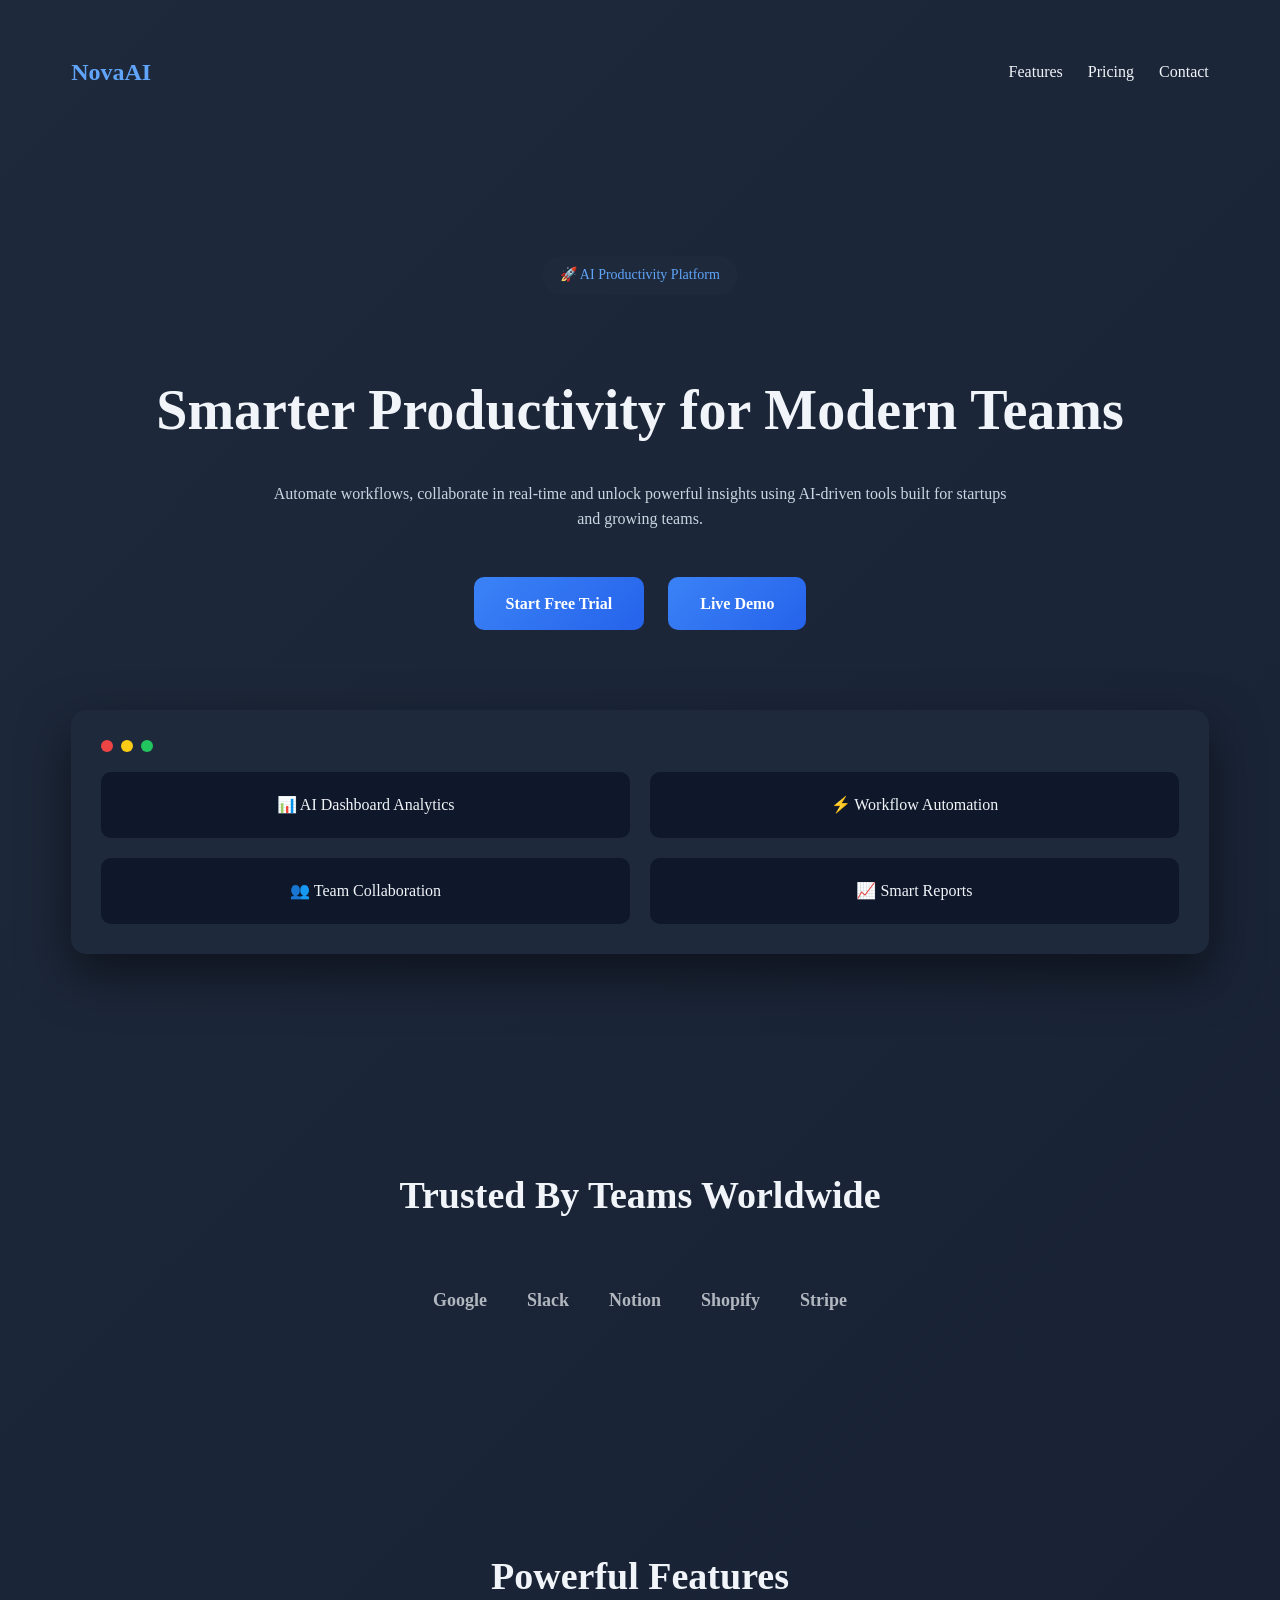
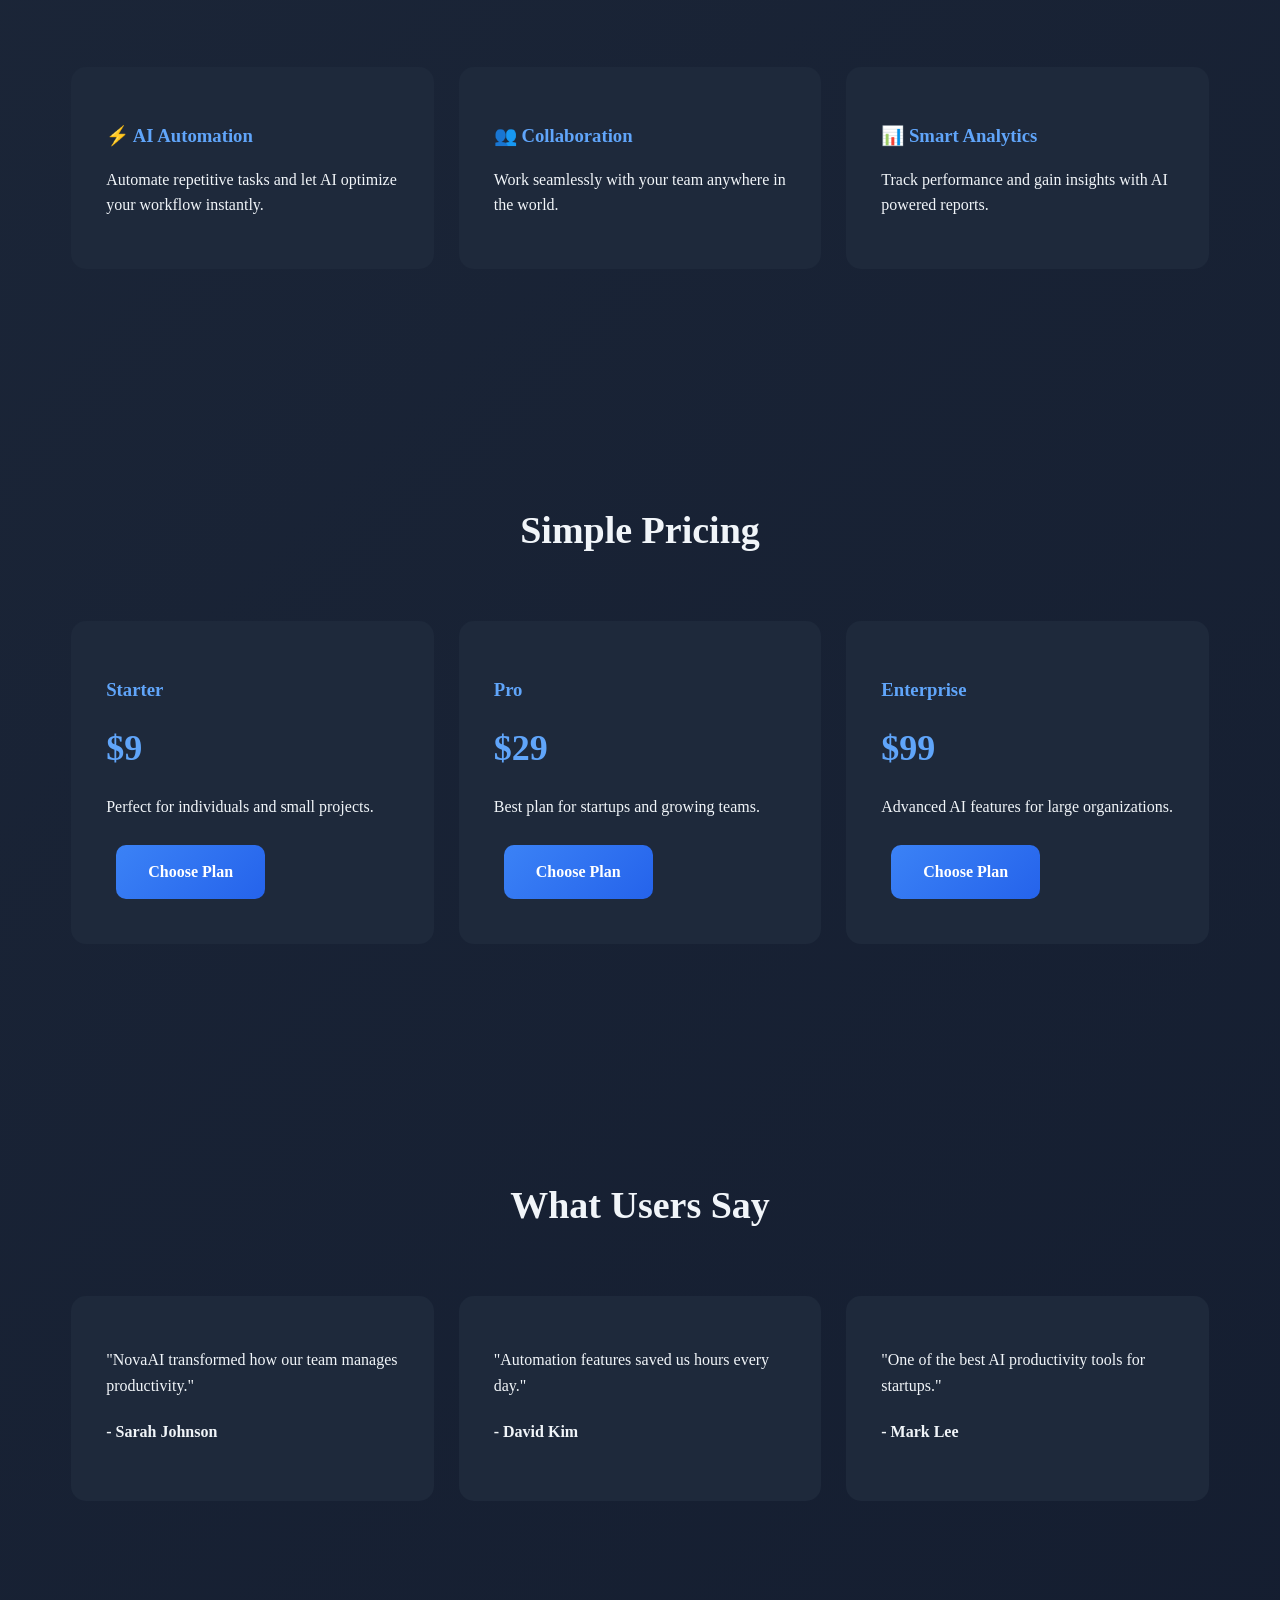
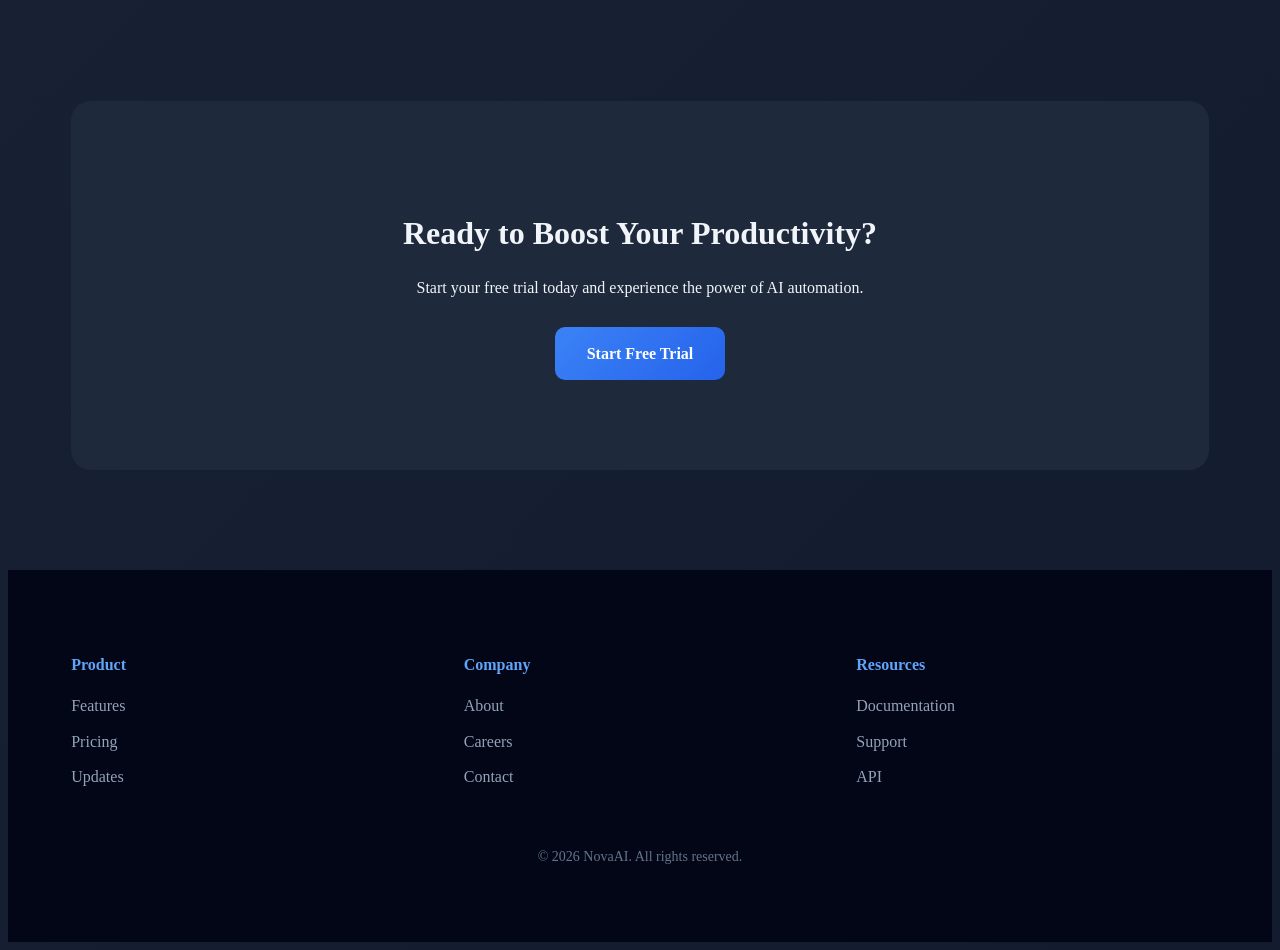
<file: index.html>
<!DOCTYPE html>
<html lang="en">
<head>

<meta charset="UTF-8">
<meta name="viewport" content="width=device-width, initial-scale=1.0">

<title>NovaAI - AI SaaS Landing Page</title>

<link rel="stylesheet" href="style.css">

</head>

<body>

<div class="container">

<nav>
<h2>NovaAI</h2>

<ul>
<li><a href="feature.html">Features</a></li>
<li><a href="pricing.html">Pricing</a></li>
<li><a href="contact.html">Contact</a></li>
</ul>

</nav>


<section class="hero">

<div class="badge">🚀 AI Productivity Platform</div>

<h1>Smarter Productivity for Modern Teams</h1>

<p>
Automate workflows, collaborate in real-time and unlock powerful insights
using AI-driven tools built for startups and growing teams.
</p>

<a href="#" class="btn">Start Free Trial</a>
<a href="#" class="btn">Live Demo</a>


<div class="mockup">

<div class="mockup-header">
<div class="dot red"></div>
<div class="dot yellow"></div>
<div class="dot green"></div>
</div>

<div class="mockup-content">
<div class="box">📊 AI Dashboard Analytics</div>
<div class="box">⚡ Workflow Automation</div>
<div class="box">👥 Team Collaboration</div>
<div class="box">📈 Smart Reports</div>
</div>

</div>

</section>

</div>


<section>

<div class="container">

<h2 class="section-title">Trusted By Teams Worldwide</h2>

<div class="logos">
<span>Google</span>
<span>Slack</span>
<span>Notion</span>
<span>Shopify</span>
<span>Stripe</span>
</div>

</div>

</section>



<section>

<div class="container">

<h2 class="section-title">Powerful Features</h2>

<div class="grid">

<div class="card">
<h3>⚡ AI Automation</h3>
<p>Automate repetitive tasks and let AI optimize your workflow instantly.</p>
</div>

<div class="card">
<h3>👥 Collaboration</h3>
<p>Work seamlessly with your team anywhere in the world.</p>
</div>

<div class="card">
<h3>📊 Smart Analytics</h3>
<p>Track performance and gain insights with AI powered reports.</p>
</div>

</div>

</div>

</section>



<section>

<div class="container">

<h2 class="section-title">Simple Pricing</h2>

<div class="grid">

<div class="card">
<h3>Starter</h3>
<div class="price">$9</div>
<p>Perfect for individuals and small projects.</p>
<a href="#" class="btn">Choose Plan</a>
</div>

<div class="card">
<h3>Pro</h3>
<div class="price">$29</div>
<p>Best plan for startups and growing teams.</p>
<a href="#" class="btn">Choose Plan</a>
</div>

<div class="card">
<h3>Enterprise</h3>
<div class="price">$99</div>
<p>Advanced AI features for large organizations.</p>
<a href="#" class="btn">Choose Plan</a>
</div>

</div>

</div>

</section>



<section>

<div class="container">

<h2 class="section-title">What Users Say</h2>

<div class="grid">

<div class="card">
<p>"NovaAI transformed how our team manages productivity."</p>
<h4>- Sarah Johnson</h4>
</div>

<div class="card">
<p>"Automation features saved us hours every day."</p>
<h4>- David Kim</h4>
</div>

<div class="card">
<p>"One of the best AI productivity tools for startups."</p>
<h4>- Mark Lee</h4>
</div>

</div>

</div>

</section>



<section>

<div class="container">

<div class="cta">

<h2>Ready to Boost Your Productivity?</h2>

<p>Start your free trial today and experience the power of AI automation.</p>

<a href="#" class="btn">Start Free Trial</a>

</div>

</div>

</section>



<footer>

<div class="container footer-container">

<div class="footer-grid">

<div class="footer-col">
<h4>Product</h4>
<ul>
<li>Features</li>
<li>Pricing</li>
<li>Updates</li>
</ul>
</div>

<div class="footer-col">
<h4>Company</h4>
<ul>
<li>About</li>
<li>Careers</li>
<li>Contact</li>
</ul>
</div>

<div class="footer-col">
<h4>Resources</h4>
<ul>
<li>Documentation</li>
<li>Support</li>
<li>API</li>
</ul>
</div>

</div>

<p class="copyright">© 2026 NovaAI. All rights reserved.</p>

</div>

</footer>
<script src="script.js"></script>

</body>
</html>
</file>
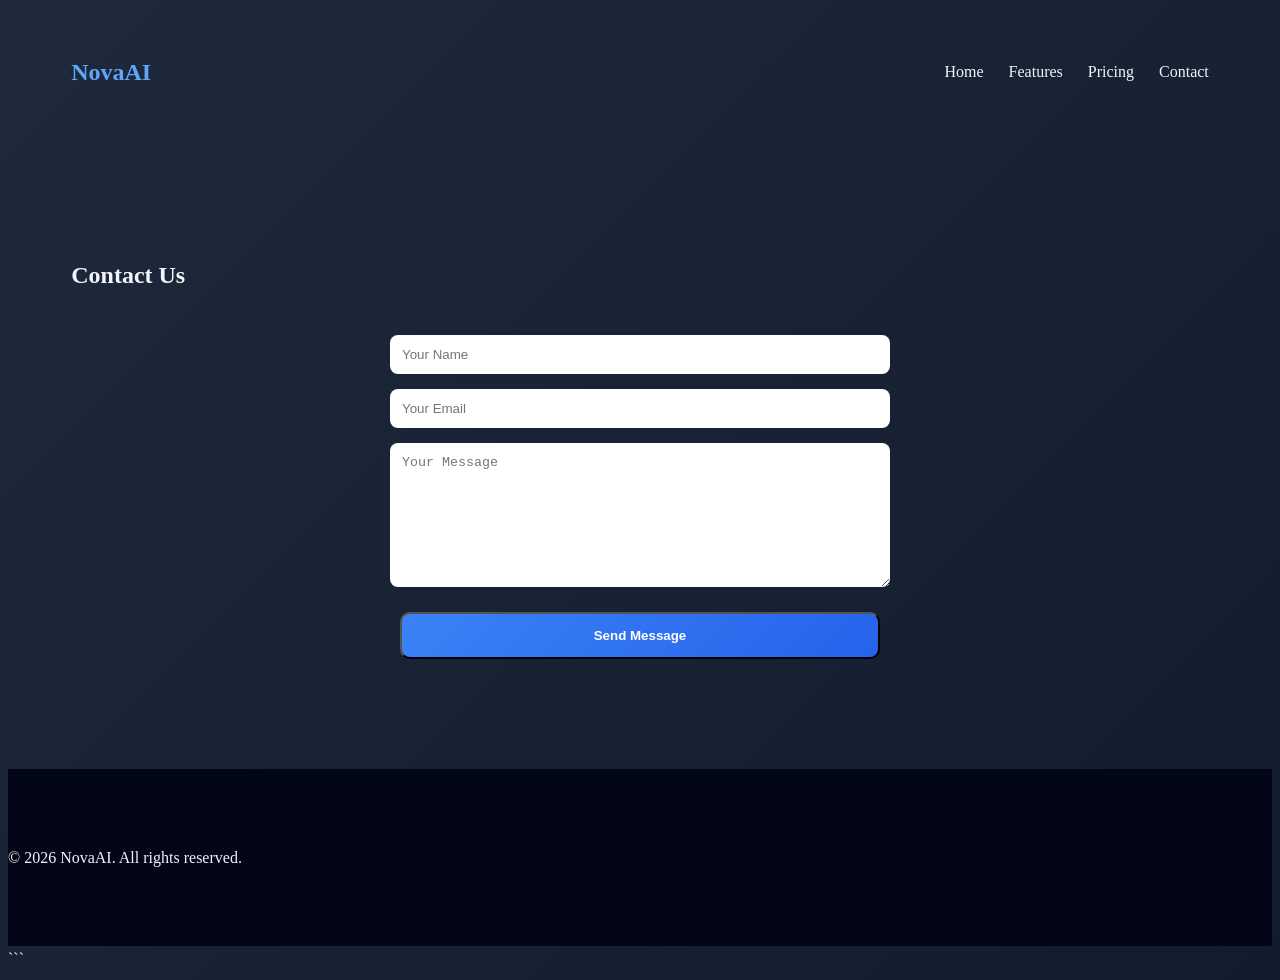
<file: contact.html>
<!DOCTYPE html>
<html lang="en">
<head>

<meta charset="UTF-8">
<meta name="viewport" content="width=device-width, initial-scale=1.0">

<title>Contact NovaAI</title>

<link rel="stylesheet" href="style.css">

</head>

<body>

<nav class="container">

<h2 class="logo">NovaAI</h2>

<ul class="nav-links">
<li><a href="index.html">Home</a></li>
<li><a href="features.html">Features</a></li>
<li><a href="pricing.html">Pricing</a></li>
<li><a href="contact.html">Contact</a></li>
</ul>

</nav>


<section class="container page">

<h1>Contact Us</h1>

<form class="contact-form">

<input type="text" placeholder="Your Name" required>

<input type="email" placeholder="Your Email" required>

<textarea placeholder="Your Message"></textarea>

<button class="btn">Send Message</button>

</form>

</section>


<footer>
<p>© 2026 NovaAI. All rights reserved.</p>
</footer>

</body>
</html>
```
</file>
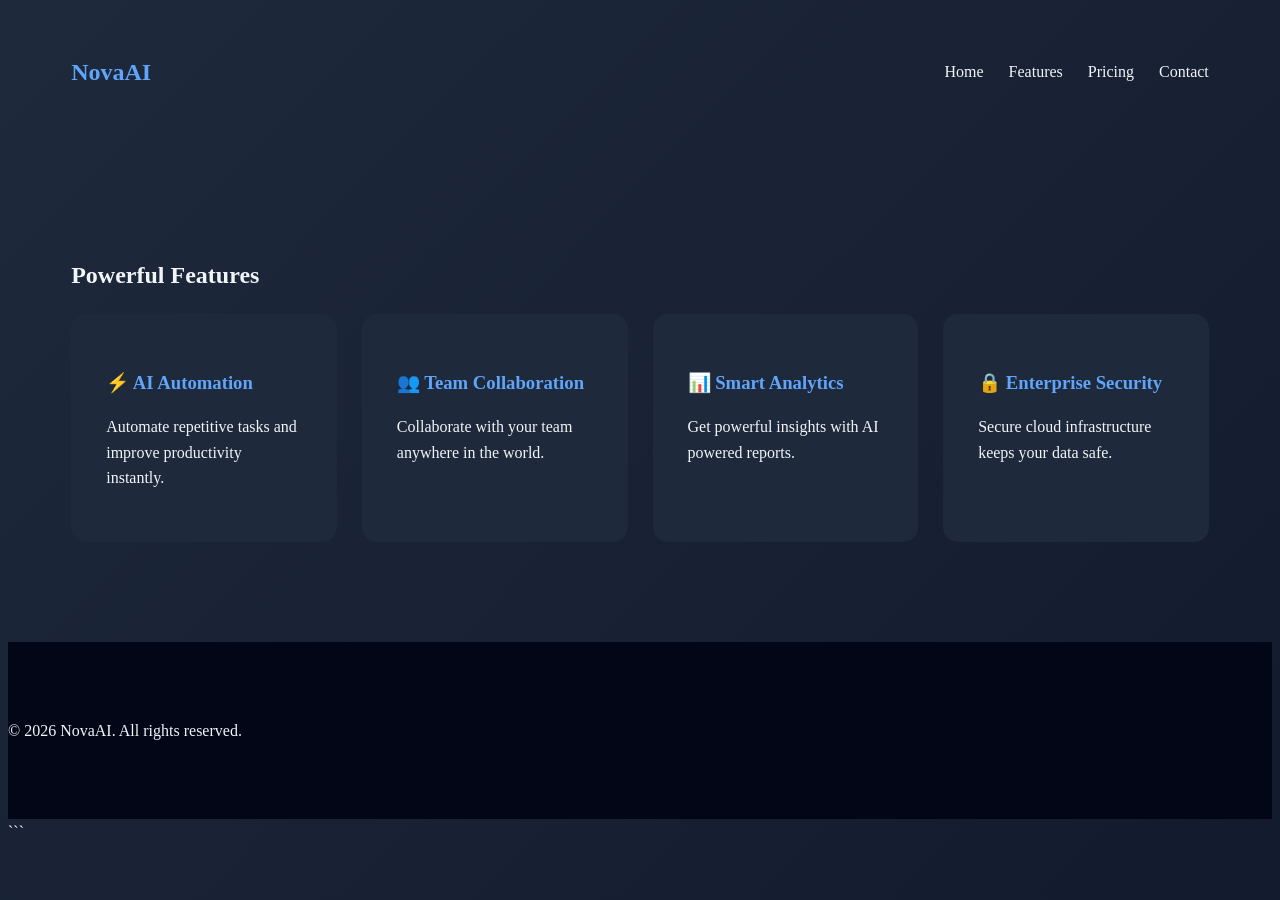
<file: feature.html>
<!DOCTYPE html>
<html lang="en">
<head>

<meta charset="UTF-8">
<meta name="viewport" content="width=device-width, initial-scale=1.0">

<title>NovaAI Features</title>

<link rel="stylesheet" href="style.css">

</head>

<body>

<nav class="container">

<h2 class="logo">NovaAI</h2>

<ul class="nav-links">
<li><a href="index.html">Home</a></li>
<li><a href="feature.html">Features</a></li>
<li><a href="pricing.html">Pricing</a></li>
<li><a href="contact.html">Contact</a></li>
</ul>

</nav>


<section class="container page">

<h1>Powerful Features</h1>

<div class="grid">

<div class="card">
<h3>⚡ AI Automation</h3>
<p>Automate repetitive tasks and improve productivity instantly.</p>
</div>

<div class="card">
<h3>👥 Team Collaboration</h3>
<p>Collaborate with your team anywhere in the world.</p>
</div>

<div class="card">
<h3>📊 Smart Analytics</h3>
<p>Get powerful insights with AI powered reports.</p>
</div>

<div class="card">
<h3>🔒 Enterprise Security</h3>
<p>Secure cloud infrastructure keeps your data safe.</p>
</div>

</div>

</section>


<footer>
<p>© 2026 NovaAI. All rights reserved.</p>
</footer>

</body>
</html>
```
</file>
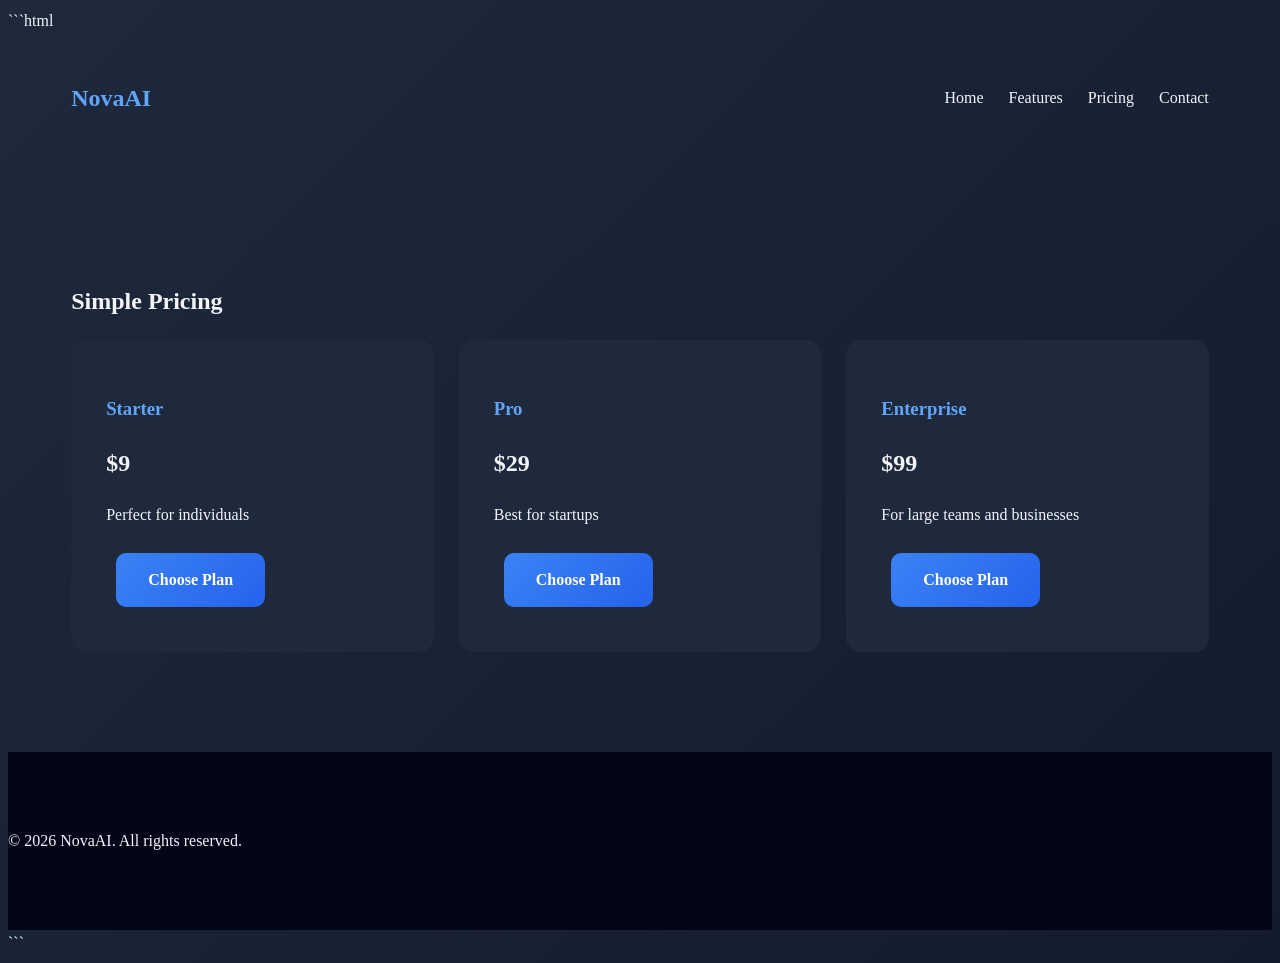
<file: pricing.html>
```html
<!DOCTYPE html>
<html lang="en">
<head>

<meta charset="UTF-8">
<meta name="viewport" content="width=device-width, initial-scale=1.0">

<title>NovaAI Pricing</title>

<link rel="stylesheet" href="style.css">

</head>

<body>

<nav class="container">

<h2 class="logo">NovaAI</h2>

<ul class="nav-links">
<li><a href="index.html">Home</a></li>
<li><a href="features.html">Features</a></li>
<li><a href="pricing.html">Pricing</a></li>
<li><a href="contact.html">Contact</a></li>
</ul>

</nav>


<section class="container page">

<h1>Simple Pricing</h1>

<div class="grid">

<div class="card">
<h3>Starter</h3>
<h2>$9</h2>
<p>Perfect for individuals</p>
<a class="btn">Choose Plan</a>
</div>

<div class="card">
<h3>Pro</h3>
<h2>$29</h2>
<p>Best for startups</p>
<a class="btn">Choose Plan</a>
</div>

<div class="card">
<h3>Enterprise</h3>
<h2>$99</h2>
<p>For large teams and businesses</p>
<a class="btn">Choose Plan</a>
</div>

</div>

</section>


<footer>
<p>© 2026 NovaAI. All rights reserved.</p>
</footer>

</body>
</html>
```
</file>
<file: style.css>
```css
*{
margin:0;
padding:0;
box-sizing:border-box;
font-family: Arial, Helvetica, sans-serif;
}

body{
background: linear-gradient(-45deg,#0f172a,#1e3a8a,#0f172a,#1e293b);
background-size:400% 400%;
animation:gradientBG 12s ease infinite;
color:#f1f5f9;
line-height:1.6;
}

@keyframes gradientBG{
0%{background-position:0% 50%;}
50%{background-position:100% 50%;}
100%{background-position:0% 50%;}
}

.container{
width:90%;
max-width:1150px;
margin:auto;
}

nav{
display:flex;
justify-content:space-between;
align-items:center;
padding:25px 0;
}

nav h2{
color:#60a5fa;
font-size:24px;
}

nav ul{
display:flex;
list-style:none;
gap:25px;
}

nav a{
text-decoration:none;
color:#f1f5f9;
transition:0.3s;
font-weight:500;
}

nav a:hover{
color:#60a5fa;
}

.hero{
padding:120px 0 80px;
text-align:center;
}

.badge{
display:inline-block;
background:#1e293b;
padding:8px 18px;
border-radius:20px;
font-size:14px;
margin-bottom:25px;
color:#60a5fa;
}

.hero h1{
font-size:56px;
margin-bottom:25px;
}

.hero p{
color:#cbd5e1;
margin-bottom:35px;
max-width:750px;
margin-left:auto;
margin-right:auto;
}

.btn{
display:inline-block;
padding:14px 32px;
margin:10px;
background:linear-gradient(135deg,#3b82f6,#2563eb);
color:#fff;
text-decoration:none;
border-radius:10px;
font-weight:bold;
transition:0.3s;
}

.btn:hover{
transform:translateY(-4px);
box-shadow:0 15px 30px rgba(59,130,246,0.4);
}

.mockup{
margin-top:70px;
background:#1e293b;
border-radius:15px;
padding:30px;
box-shadow:0 20px 50px rgba(0,0,0,0.5);
}

.mockup-header{
display:flex;
gap:8px;
margin-bottom:20px;
}

.dot{
width:12px;
height:12px;
border-radius:50%;
}

.red{background:#ef4444;}
.yellow{background:#facc15;}
.green{background:#22c55e;}

.mockup-content{
display:grid;
grid-template-columns:1fr 1fr;
gap:20px;
}

.box{
background:#0f172a;
padding:20px;
border-radius:10px;
}

section{
padding:100px 0;
}

.section-title{
text-align:center;
margin-bottom:60px;
font-size:38px;
}

.grid{
display:grid;
grid-template-columns:repeat(auto-fit,minmax(250px,1fr));
gap:25px;
}

.card{
background:#1e293b;
padding:35px;
border-radius:15px;
transition:0.3s;
}

.card:hover{
transform:translateY(-10px);
box-shadow:0 20px 40px rgba(0,0,0,0.4);
}

.card h3{
margin-bottom:15px;
color:#60a5fa;
}

.logos{
display:flex;
justify-content:center;
flex-wrap:wrap;
gap:40px;
opacity:0.7;
font-weight:bold;
font-size:18px;
}

.price{
font-size:36px;
margin:15px 0;
color:#60a5fa;
font-weight:bold;
}

.testimonials .card{
text-align:center;
}

.testimonials h4{
margin-top:15px;
color:#94a3b8;
}

.cta{
background:#1e293b;
text-align:center;
border-radius:20px;
padding:80px 30px;
}

.cta h2{
font-size:32px;
margin-bottom:15px;
}

.contact-form{
max-width:500px;
margin:auto;
display:flex;
flex-direction:column;
gap:15px;
margin-top:40px;
}

.contact-form input,
.contact-form textarea{
padding:12px;
border-radius:8px;
border:none;
outline:none;
}

.contact-form textarea{
height:120px;
}
footer{
background:#020617;
padding:60px 0;
}

.footer-container{
max-width:1150px;
margin:auto;
}

.footer-grid{
display:grid;
grid-template-columns:repeat(auto-fit,minmax(200px,1fr));
gap:40px;
align-items:start;
}

.footer-col h4{
margin-bottom:15px;
color:#60a5fa;
}

.footer-col ul{
list-style:none;
padding:0;
}

.footer-col li{
margin-bottom:10px;
color:#94a3b8;
cursor:pointer;
transition:0.3s;
}

.footer-col li:hover{
color:#60a5fa;
}

.copyright{
text-align:center;
margin-top:40px;
color:#64748b;
font-size:14px;
}
@media (max-width:768px){

.hero h1{
font-size:36px;
}

.mockup-content{
grid-template-columns:1fr;
}

nav{
flex-direction:column;
gap:15px;
}

}
```
</file>
